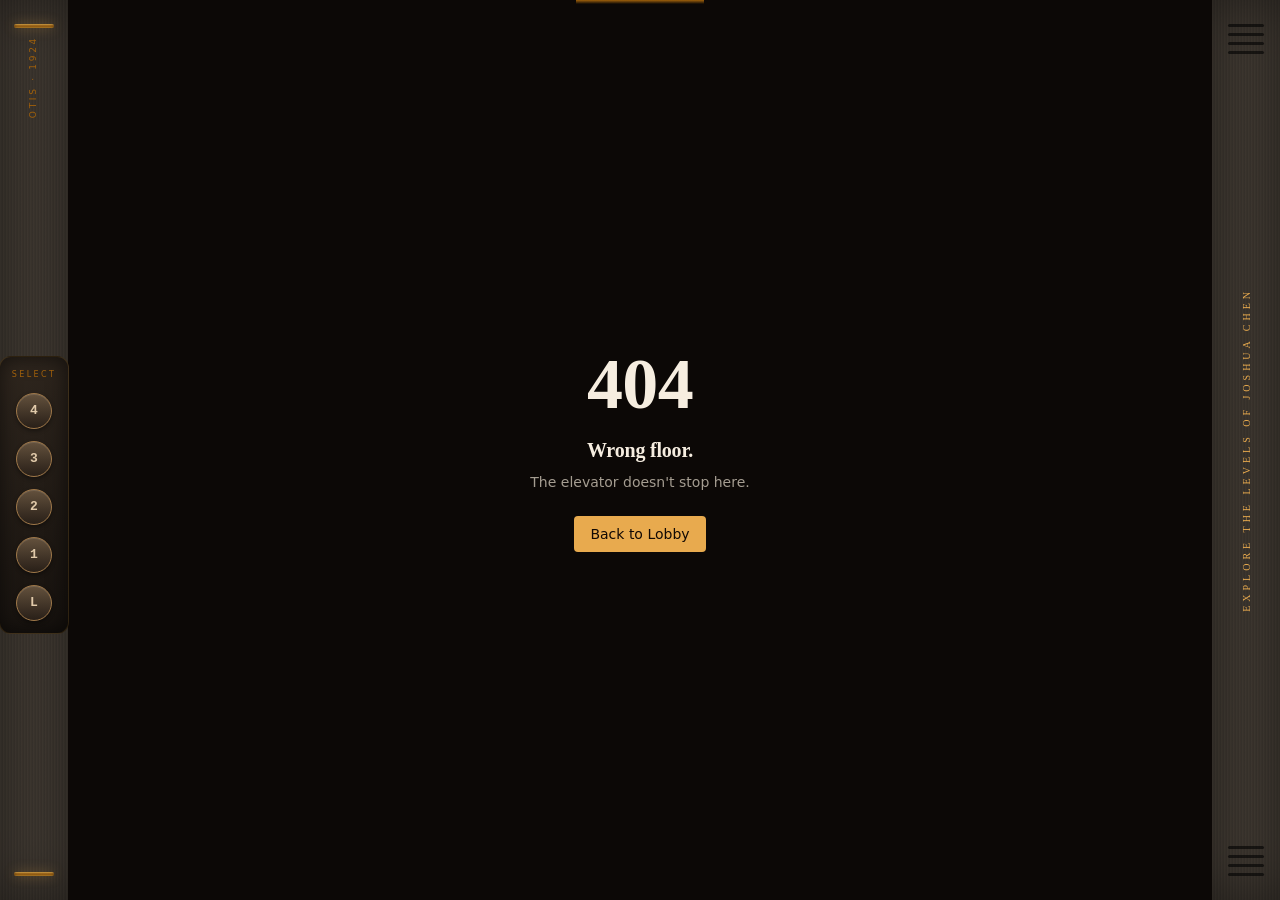
<file: index.html>
<!DOCTYPE html>
<html lang="en">

<head>
  <meta charset="UTF-8" />
  <meta name="viewport" content="width=device-width, initial-scale=1.0" />
  <title>Joshua Chen's Personal Site with About Me, Career Journey, Project Samples, and Connect with Me Sections
  </title>
  <meta name="description"
    content="Welcome to the lobby. Pick a floor to begin the ride. Each floor contains facts about me, career journey, project samples, and connect with me sections." />
  <meta name="author" content="Joshua Chen" />
  <meta property="og:title"
    content="Joshua Chen's Personal Site with About Me, Career Journey, Project Samples, and Connect with Me Sections">
  <meta property="og:description"
    content="Welcome to the lobby. Pick a floor to begin the ride. Each floor contains facts about me, career journey, project samples, and connect with me sections." />
  <meta property="og:type" content="website" />
  <meta name="twitter:card" content="summary_large_image" />
  <link rel="canonical" href="https://www.joshuachen.me/" />
  <link rel="apple-touch-icon" sizes="180x180" href="/apple-touch-icon.png">
  <link rel="icon" type="image/png" sizes="32x32" href="/favicon-32x32.png">
  <link rel="icon" type="image/png" sizes="16x16" href="/favicon-16x16.png">
  <link rel="manifest" href="/site.webmanifest">
  <script type="module" crossorigin src="/assets/index-ND_mEfrG.js"></script>
  <link rel="stylesheet" crossorigin href="/assets/index-CWZLnAFr.css">
</head>

<body>
  <h1 hidden>Joshua Chen's Personal Site</h1>
  <a href="https://www.joshuachen.me" hidden>Home Page - Joshua Chen's Personal Site</a>
  <h2 hidden>Resume Section</h2>
  <a href="https://www.joshuachen.me/resume" hidden>Joshua Chen's Resume</a>
  <h2 hidden>About Me Section</h2>
  <a href="https://www.joshuachen.me/about" hidden>About Me</a>
  <h2 hidden>Career Section</h2>
  <a href="https://www.joshuachen.me/journey" hidden>Career</a>
  <h2 hidden>Projects Section</h2>
  <a href="https://www.joshuachen.me/projects" hidden>Projects</a>
  <h2 hidden>Connect with Me Section</h2>
  <a href="https://www.joshuachen.me/connect" hidden>Connect with Me</a>
  <h2 hidden>App Concepts Section</h2>
  <a href="https://www.joshuachen.me/app-concepts" hidden>App Concepts</a>
  <h3 hidden>Hobby Storefront</h3>
  <a href="https://www.joshuachen.me/hobby-storefront" hidden>Hobby Storefront</a>
  <h3 hidden>AWS AI Practitioner Exam Practice</h3>
  <a href="https://www.joshuachen.me/aws-ai-practitioner-exam" hidden>AWS AI Practitioner Exam Practice</a>
  <h3 hidden>AWS Solutions Architect Professional Exam Practice</h3>
  <a href="https://joshuachen.me/aws-solutions-architect" hidden>AWS Solutions Architect Professional Exam Practice</a>
  <h3 hidden>Azure AZ900 Exam Practice</h3>
  <a href="https://joshuachen.me/azure-az900-exam" hidden>Azure AZ900 Exam Practice</a>
  <h3 hidden>Guitar Buddy</h3>
  <a href="https://joshuachen.me/guitar-buddy" hidden>Guitar Buddy</a>
  <h3 hidden>Home Care</h3>
  <a href="https://www.joshuachen.me/home-care" hidden>Home Care</a>
  <h3 hidden>HVAC Checklist</h3>
  <a href="https://www.joshuachen.me/hvac-checklist" hidden>HVAC Checklist</a>
  <h3 hidden>Stickyboard</h3>
  <a href="https://www.joshuachen.me/stickyboard" hidden>Stickyboard</a>
  <h3 hidden>Mixology</h3>
  <a href="https://www.joshuachen.me/mixology" hidden>Mixology</a>
  <h3 hidden>Taiwan TV</h3>
  <a href="https://www.joshuachen.me/taiwan-tv" hidden>Taiwan TV</a>
  <h2 hidden>Social Media and Music Section</h2>
  <h3 hidden>GitHub</h3>
  <a href="https://github.com/gitjoshuachen" hidden>GitHub</a>
  <h3 hidden>LinkedIn</h3>
  <a href="https://linkedin.com/in/aboutjoshuachen" hidden>LinkedIn</a>
  <h3 hidden>SoundCloud</h3>
  <a href="https://soundcloud.com/joshua-chen-music" hidden>SoundCloud</a>
  <h3 hidden>BandLab</h3>
  <a href="https://www.bandlab.com/joshua_chen_music" hidden>BandLab</a>
  <div id="app"></div>

  <!-- Google tag (gtag.js) -->
  <script async src="https://www.googletagmanager.com/gtag/js?id=G-DZZCQYWFXX"></script>
  <script>
    window.dataLayer = window.dataLayer || [];
    function gtag() { dataLayer.push(arguments); }
    gtag('js', new Date());

    gtag('config', 'G-DZZCQYWFXX');
  </script>

  <script type="application/ld+json">
  {
    "@context": "https://schema.org/",
    "@type": "Person",
    "name": "Joshua Chen",
    "url": "https://www.joshuachen.me",
    "image": "favicon.ico",
    "sameAs": [
      "https://linkedin.com/in/aboutjoshuachen",
      "https://soundcloud.com/joshua-chen-music",
      "https://github.com/gitjoshuachen",
      "https://joshuachen.me"
    ]  
  }
  </script>
</body>

</html>
</file>
